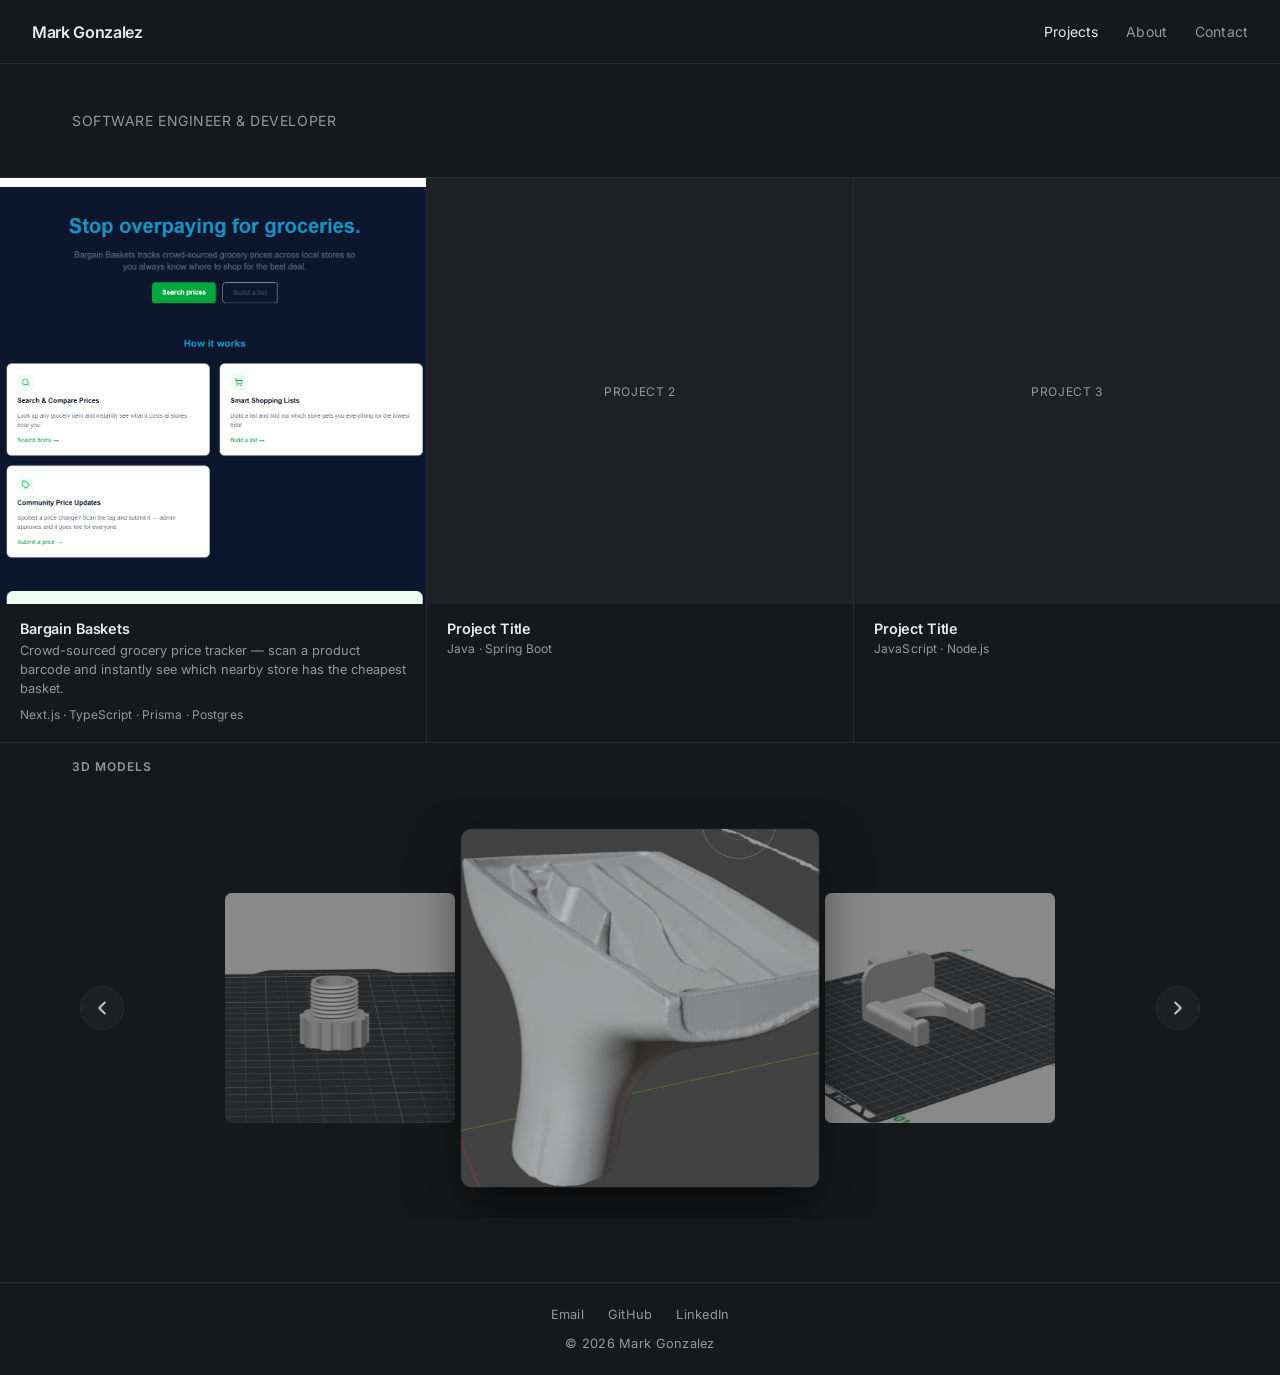
<file: index.html>
<!doctype html>
<html lang="en">
  <head>
    <meta charset="UTF-8" />
    <meta name="viewport" content="width=device-width, initial-scale=1.0" />
    <title>Mark Gonzalez</title>
    <link rel="stylesheet" href="css/style.css" />
  </head>
  <body>
    <header class="site-header">
      <a href="index.html" class="logo">Mark Gonzalez</a>
      <nav class="nav">
        <a href="index.html" class="nav-link active">Projects</a>
        <a href="about.html" class="nav-link">About</a>
        <a href="contact.html" class="nav-link">Contact</a>
      </nav>
    </header>

    <main>
      <section class="hero">
        <p class="hero-tagline">Software Engineer &amp; Developer</p>
      </section>

      <section class="projects-grid" id="projects">
        <!-- Project cards — replace src, title, description, and href with your real projects -->
        <article class="project-card">
          <a
            href="https://bargain-baskets.vercel.app/"
            class="card-link"
            target="_blank"
            rel="noopener">
            <div class="card-thumb">
              <img
                src="projects/bargain-baskets.png"
                alt="Bargain Baskets home page" />
            </div>
            <div class="card-info">
              <h2 class="card-title">Bargain Baskets</h2>
              <p class="card-desc">
                Crowd-sourced grocery price tracker — scan a product barcode and
                instantly see which nearby store has the cheapest basket.
              </p>
              <p class="card-tags">
                Next.js &middot; TypeScript &middot; Prisma &middot; Postgres
              </p>
            </div>
          </a>
        </article>

        <article class="project-card">
          <a href="#" class="card-link">
            <div class="card-thumb placeholder-thumb">
              <span class="thumb-label">Project 2</span>
            </div>
            <div class="card-info">
              <h2 class="card-title">Project Title</h2>
              <p class="card-tags">Java &middot; Spring Boot</p>
            </div>
          </a>
        </article>

        <article class="project-card">
          <a href="#" class="card-link">
            <div class="card-thumb placeholder-thumb">
              <span class="thumb-label">Project 3</span>
            </div>
            <div class="card-info">
              <h2 class="card-title">Project Title</h2>
              <p class="card-tags">JavaScript &middot; Node.js</p>
            </div>
          </a>
        </article>
      </section>

      <!-- ── 3D Models Carousel ────────────────────────────── -->
      <!-- Hidden until screenshots exist. Add files to projects/3d-models/
           and list their filenames in the MODELS array in js/main.js. -->
      <section class="models-section" id="modelsSection">
        <h2 class="models-heading">3D Models</h2>
        <div class="carousel" id="modelCarousel">
          <button
            type="button"
            class="carousel-arrow prev"
            id="carouselPrev"
            aria-label="Previous 3D model">
            <svg
              viewBox="0 0 24 24"
              width="22"
              height="22"
              fill="none"
              stroke="currentColor"
              stroke-width="2"
              stroke-linecap="round"
              stroke-linejoin="round">
              <path d="M15 18l-6-6 6-6" />
            </svg>
          </button>
          <div class="carousel-track" id="carouselTrack"></div>
          <button
            type="button"
            class="carousel-arrow next"
            id="carouselNext"
            aria-label="Next 3D model">
            <svg
              viewBox="0 0 24 24"
              width="22"
              height="22"
              fill="none"
              stroke="currentColor"
              stroke-width="2"
              stroke-linecap="round"
              stroke-linejoin="round">
              <path d="M9 18l6-6-6-6" />
            </svg>
          </button>
        </div>
      </section>
    </main>

    <footer class="site-footer">
      <div class="footer-links">
        <a href="mailto:ma132944@ucf.edu" class="footer-link">Email</a>
        <a
          href="https://github.com/spulsion"
          target="_blank"
          rel="noopener"
          class="footer-link"
          >GitHub</a
        >
        <a
          href="https://www.linkedin.com/in/mark-gonzalezz32133/"
          target="_blank"
          rel="noopener"
          class="footer-link"
          >LinkedIn</a
        >
      </div>
      <p>&copy; <span id="year"></span> Mark Gonzalez</p>
    </footer>

    <script src="js/main.js"></script>
  </body>
</html>
</file>
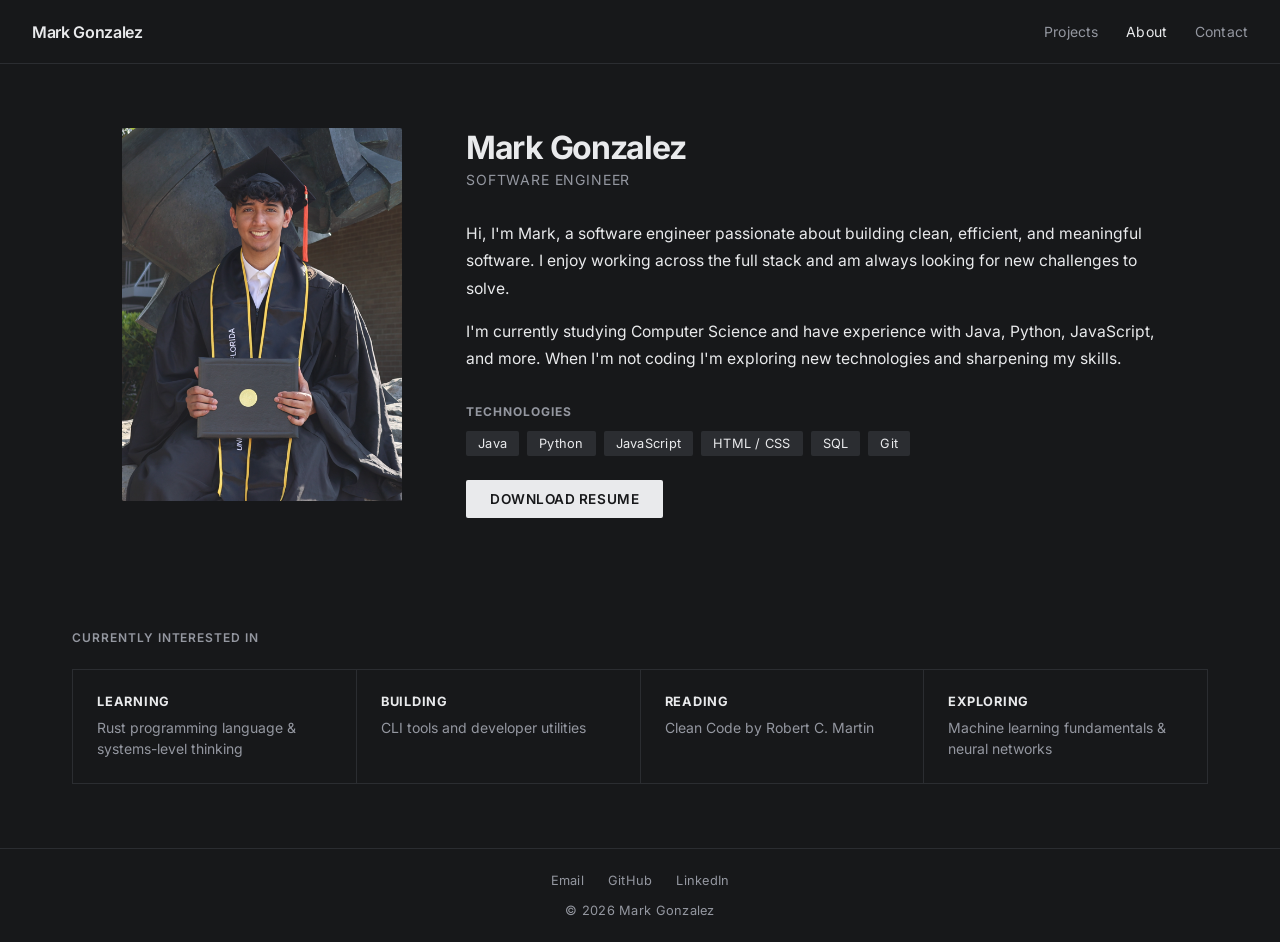
<file: about.html>
<!doctype html>
<html lang="en">
  <head>
    <meta charset="UTF-8" />
    <meta name="viewport" content="width=device-width, initial-scale=1.0" />
    <title>About — Mark Gonzalez</title>
    <link rel="stylesheet" href="css/style.css" />
  </head>
  <body>
    <header class="site-header">
      <a href="index.html" class="logo">Mark Gonzalez</a>
      <nav class="nav">
        <a href="index.html" class="nav-link">Projects</a>
        <a href="about.html" class="nav-link active">About</a>
        <a href="contact.html" class="nav-link">Contact</a>
      </nav>
    </header>

    <main class="about-main">
      <div class="about-grid">
        <div class="about-photo-col">
          <div class="about-photo">
            <img src="images/mark.png" alt="Mark Gonzalez" />
          </div>
        </div>
        <div class="about-text-col">
          <h1 class="about-name">Mark Gonzalez</h1>
          <p class="about-role">Software Engineer</p>
          <div class="about-bio">
            <p>
              Hi, I'm Mark, a software engineer passionate about building
              clean, efficient, and meaningful software. I enjoy working across
              the full stack and am always looking for new challenges to solve.
            </p>
            <p>
              I'm currently studying Computer Science and have experience with
              Java, Python, JavaScript, and more. When I'm not coding I'm
              exploring new technologies and sharpening my skills.
            </p>
          </div>
          <div class="about-skills">
            <h3 class="skills-heading">Technologies</h3>
            <ul class="skills-list">
              <li>Java</li>
              <li>Python</li>
              <li>JavaScript</li>
              <li>HTML / CSS</li>
              <li>SQL</li>
              <li>Git</li>
            </ul>
          </div>
          <a href="#" class="btn" download>Download Resume</a>
        </div>
      </div>
    </main>

    <!-- ── Currently Interested In ───────────────────────── -->
    <section class="interests-section">
      <h2 class="interests-heading">Currently Interested In</h2>
      <div class="interests-grid">
        <div class="interest-card">
          <h3 class="interest-title">Learning</h3>
          <p class="interest-desc">
            Rust programming language &amp; systems-level thinking
          </p>
        </div>

        <div class="interest-card">
          <h3 class="interest-title">Building</h3>
          <p class="interest-desc">CLI tools and developer utilities</p>
        </div>

        <div class="interest-card">
          <h3 class="interest-title">Reading</h3>
          <p class="interest-desc">Clean Code by Robert C. Martin</p>
        </div>

        <div class="interest-card">
          <h3 class="interest-title">Exploring</h3>
          <p class="interest-desc">
            Machine learning fundamentals &amp; neural networks
          </p>
        </div>
      </div>
    </section>

    <footer class="site-footer">
      <div class="footer-links">
        <a href="mailto:ma132944@ucf.edu" class="footer-link">Email</a>
        <a
          href="https://github.com/spulsion"
          target="_blank"
          rel="noopener"
          class="footer-link"
          >GitHub</a
        >
        <a
          href="https://www.linkedin.com/in/mark-gonzalezz32133/"
          target="_blank"
          rel="noopener"
          class="footer-link"
          >LinkedIn</a
        >
      </div>
      <p>&copy; <span id="year"></span> Mark Gonzalez</p>
    </footer>

    <script src="js/main.js"></script>
  </body>
</html>
</file>
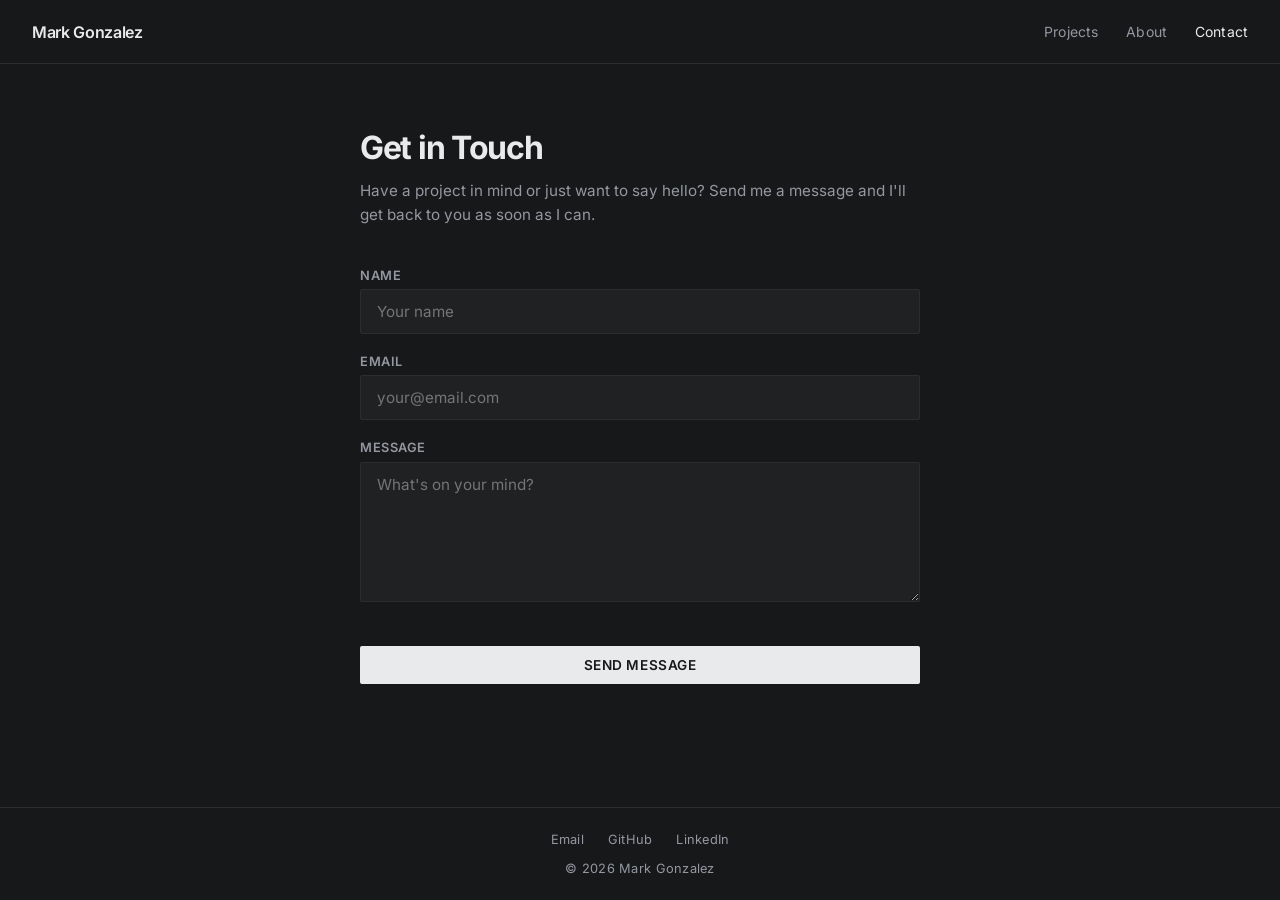
<file: contact.html>
<!doctype html>
<html lang="en">
  <head>
    <meta charset="UTF-8" />
    <meta name="viewport" content="width=device-width, initial-scale=1.0" />
    <title>Contact — Mark Gonzalez</title>
    <link rel="stylesheet" href="css/style.css" />
  </head>
  <body>
    <header class="site-header">
      <a href="index.html" class="logo">Mark Gonzalez</a>
      <nav class="nav">
        <a href="index.html" class="nav-link">Projects</a>
        <a href="about.html" class="nav-link">About</a>
        <a href="contact.html" class="nav-link active">Contact</a>
      </nav>
    </header>

    <main class="contact-main">
      <div class="contact-inner">
        <h1 class="contact-heading">Get in Touch</h1>
        <p class="contact-sub">
          Have a project in mind or just want to say hello? Send me a message
          and I'll get back to you as soon as I can.
        </p>

        <form class="contact-form" id="contactForm" novalidate>
          <div class="form-group">
            <label for="name">Name</label>
            <input
              type="text"
              id="name"
              name="name"
              placeholder="Your name"
              required />
          </div>
          <div class="form-group">
            <label for="email">Email</label>
            <input
              type="email"
              id="email"
              name="email"
              placeholder="your@email.com"
              required />
          </div>
          <div class="form-group">
            <label for="message">Message</label>
            <textarea
              id="message"
              name="message"
              rows="6"
              placeholder="What's on your mind?"
              required></textarea>
          </div>
          <button type="submit" class="btn">Send Message</button>
          <p class="form-status" id="formStatus" aria-live="polite"></p>
        </form>

      </div>
    </main>

    <footer class="site-footer">
      <div class="footer-links">
        <a href="mailto:ma132944@ucf.edu" class="footer-link">Email</a>
        <a
          href="https://github.com/spulsion"
          target="_blank"
          rel="noopener"
          class="footer-link"
          >GitHub</a
        >
        <a
          href="https://www.linkedin.com/in/mark-gonzalezz32133/"
          target="_blank"
          rel="noopener"
          class="footer-link"
          >LinkedIn</a
        >
      </div>
      <p>&copy; <span id="year"></span> Mark Gonzalez</p>
    </footer>

    <script src="js/main.js"></script>
  </body>
</html>
</file>
<file: css/style.css>
/* ── Fonts (self-hosted Inter) ────────────────────────────── */
@font-face {
  font-family: "Inter";
  font-style: normal;
  font-weight: 400;
  font-display: swap;
  src: url("../fonts/inter-400.woff2") format("woff2");
}
@font-face {
  font-family: "Inter";
  font-style: normal;
  font-weight: 600;
  font-display: swap;
  src: url("../fonts/inter-600.woff2") format("woff2");
}
@font-face {
  font-family: "Inter";
  font-style: normal;
  font-weight: 700;
  font-display: swap;
  src: url("../fonts/inter-700.woff2") format("woff2");
}

/* ── Reset & Base ─────────────────────────────────────────── */
*,
*::before,
*::after {
  box-sizing: border-box;
  margin: 0;
  padding: 0;
}

:root {
  --bg: #17181a;
  --surface: #1f2123;
  --text: #e9eaec;
  --text-muted: #9497a0;
  --accent: #f2f3f5;
  --border: #2b2d31;
  --card-hover: #26282b;
  --font: "Inter", system-ui, -apple-system, sans-serif;
  --header-h: 64px;
}

html {
  font-size: 16px;
  scroll-behavior: smooth;
}

body {
  font-family: var(--font);
  background: var(--bg);
  color: var(--text);
  min-height: 100vh;
  display: flex;
  flex-direction: column;
  -webkit-font-smoothing: antialiased;
}

a {
  color: inherit;
  text-decoration: none;
}
ul {
  list-style: none;
}
img {
  display: block;
  width: 100%;
  height: 100%;
  object-fit: cover;
}

/* ── Header ───────────────────────────────────────────────── */
.site-header {
  position: sticky;
  top: 0;
  z-index: 100;
  height: var(--header-h);
  background: var(--bg);
  border-bottom: 1px solid var(--border);
  display: flex;
  align-items: center;
  padding: 0 2rem;
  gap: 2rem;
}

.logo {
  font-size: 1rem;
  font-weight: 600;
  letter-spacing: -0.02em;
  white-space: nowrap;
  margin-right: auto;
}

.nav {
  display: flex;
  gap: 1.75rem;
}

.nav-link {
  font-size: 0.875rem;
  color: var(--text-muted);
  transition: color 0.15s;
  letter-spacing: 0.01em;
}

.nav-link:hover,
.nav-link.active {
  color: var(--text);
}

/* ── Hero ─────────────────────────────────────────────────── */
.hero {
  padding: 3rem 2rem 1.5rem;
  max-width: 1200px;
  margin: 0 auto;
  width: 100%;
}

.hero-tagline {
  font-size: 0.875rem;
  color: var(--text-muted);
  letter-spacing: 0.04em;
  text-transform: uppercase;
}

/* ── Projects Grid ────────────────────────────────────────── */
.projects-grid {
  display: grid;
  grid-template-columns: repeat(auto-fit, minmax(280px, 1fr));
  gap: 1px;
  background: var(--border);
  border-top: 1px solid var(--border);
  border-bottom: 1px solid var(--border);
  margin-top: 1.5rem;
}

.project-card {
  background: var(--bg);
  transition: background 0.15s;
}

.project-card:hover {
  background: var(--card-hover);
}

.card-link {
  display: block;
  padding: 0;
}

.card-thumb {
  width: 100%;
  aspect-ratio: 1 / 1;
  overflow: hidden;
  background: var(--border);
}

.placeholder-thumb {
  display: flex;
  align-items: center;
  justify-content: center;
  background: var(--surface);
}

.thumb-label {
  font-size: 0.75rem;
  color: var(--text-muted);
  letter-spacing: 0.05em;
  text-transform: uppercase;
}

.card-info {
  padding: 1rem 1.25rem 1.25rem;
}

.card-title {
  font-size: 0.9rem;
  font-weight: 600;
  letter-spacing: -0.01em;
  margin-bottom: 0.25rem;
}

.card-desc {
  font-size: 0.8rem;
  color: var(--text-muted);
  line-height: 1.5;
  margin-bottom: 0.5rem;
}

.card-tags {
  font-size: 0.75rem;
  color: var(--text-muted);
  letter-spacing: 0.01em;
}

/* ── Interests ────────────────────────────────────────────── */
.interests-section {
  max-width: 1200px;
  margin: 0 auto;
  padding: 3rem 2rem 4rem;
}

.interests-heading {
  font-size: 0.75rem;
  font-weight: 600;
  text-transform: uppercase;
  letter-spacing: 0.08em;
  color: var(--text-muted);
  margin-bottom: 1.5rem;
}

.interests-grid {
  display: grid;
  grid-template-columns: repeat(4, 1fr); /* always a single row of four */
  gap: 1px;
  background: var(--border);
  border: 1px solid var(--border);
}

.interest-card {
  background: var(--bg);
  padding: 1.5rem;
  min-width: 0; /* let the four columns stay equal instead of stretching to text */
  display: flex;
  flex-direction: column;
  gap: 0.5rem;
  transition: background 0.15s;
}

.interest-card:hover {
  background: var(--card-hover);
}

.interest-title {
  font-size: 0.8rem;
  font-weight: 700;
  text-transform: uppercase;
  letter-spacing: 0.06em;
}

.interest-desc {
  font-size: 0.875rem;
  color: var(--text-muted);
  line-height: 1.5;
}

/* ── About ────────────────────────────────────────────────── */
.about-main {
  padding: 4rem 2rem;
  max-width: 1100px;
  margin: 0 auto;
  width: 100%;
}

.about-grid {
  display: grid;
  grid-template-columns: 280px 1fr;
  gap: 4rem;
  align-items: start;
}

.about-photo {
  width: 100%;
  aspect-ratio: 3 / 4;
  background: var(--surface);
  border-radius: 2px;
  overflow: hidden;
}

.placeholder-photo {
  display: flex;
  align-items: center;
  justify-content: center;
}

.placeholder-photo span {
  font-size: 0.75rem;
  color: var(--text-muted);
  letter-spacing: 0.05em;
  text-transform: uppercase;
}

.about-name {
  font-size: 2rem;
  font-weight: 700;
  letter-spacing: -0.04em;
  margin-bottom: 0.25rem;
}

.about-role {
  font-size: 0.875rem;
  color: var(--text-muted);
  text-transform: uppercase;
  letter-spacing: 0.06em;
  margin-bottom: 2rem;
}

.about-bio p {
  font-size: 0.975rem;
  line-height: 1.75;
  color: var(--text);
  margin-bottom: 1rem;
}

.skills-heading {
  font-size: 0.75rem;
  text-transform: uppercase;
  letter-spacing: 0.08em;
  color: var(--text-muted);
  margin: 2rem 0 0.75rem;
}

.skills-list {
  display: flex;
  flex-wrap: wrap;
  gap: 0.5rem;
}

.skills-list li {
  font-size: 0.8rem;
  background: var(--border);
  padding: 0.3rem 0.75rem;
  border-radius: 2px;
  letter-spacing: 0.02em;
}

/* ── Contact ──────────────────────────────────────────────── */
.contact-main {
  flex: 1;
  padding: 4rem 2rem;
  display: flex;
  align-items: flex-start;
  justify-content: center;
}

.contact-inner {
  width: 100%;
  max-width: 560px;
}

.contact-heading {
  font-size: 2rem;
  font-weight: 700;
  letter-spacing: -0.04em;
  margin-bottom: 0.75rem;
}

.contact-sub {
  font-size: 0.95rem;
  color: var(--text-muted);
  line-height: 1.6;
  margin-bottom: 2.5rem;
}

.contact-form {
  display: flex;
  flex-direction: column;
  gap: 1.25rem;
}

.form-group {
  display: flex;
  flex-direction: column;
  gap: 0.4rem;
}

.form-group label {
  font-size: 0.8rem;
  font-weight: 600;
  letter-spacing: 0.04em;
  text-transform: uppercase;
  color: var(--text-muted);
}

.form-group input,
.form-group textarea {
  font-family: var(--font);
  font-size: 0.95rem;
  padding: 0.75rem 1rem;
  border: 1px solid var(--border);
  border-radius: 2px;
  background: var(--surface);
  color: var(--text);
  outline: none;
  transition: border-color 0.15s;
  resize: vertical;
}

.form-group input:focus,
.form-group textarea:focus {
  border-color: var(--text);
}

.form-status {
  font-size: 0.85rem;
  color: var(--text-muted);
  min-height: 1.2em;
}

/* ── Shared Button ────────────────────────────────────────── */
.btn {
  display: inline-block;
  margin-top: 1.5rem;
  padding: 0.7rem 1.5rem;
  background: var(--text);
  color: var(--bg);
  font-family: var(--font);
  font-size: 0.85rem;
  font-weight: 600;
  letter-spacing: 0.04em;
  text-transform: uppercase;
  border: none;
  border-radius: 2px;
  cursor: pointer;
  transition: opacity 0.15s;
}

.btn:hover {
  opacity: 0.8;
}

/* ── 3D Models Carousel ───────────────────────────────────── */
.models-section {
  display: none; /* revealed by JS only when screenshots are present */
  max-width: 1200px;
  margin: 0 auto;
  padding: 1rem 2rem 4rem;
  width: 100%;
}

.models-heading {
  font-size: 0.75rem;
  font-weight: 600;
  text-transform: uppercase;
  letter-spacing: 0.08em;
  color: var(--text-muted);
  margin-bottom: 1.5rem;
}

.carousel {
  position: relative;
  overflow: hidden;
  width: 100%;
  height: 420px;
}

/* Slides are absolutely stacked; JS positions them in a circular coverflow. */
.carousel-slide {
  position: absolute;
  top: 50%;
  left: 50%;
  width: 320px;
  transform: translate(-50%, -50%);
  transition:
    transform 0.7s cubic-bezier(0.4, 0, 0.2, 1),
    opacity 0.7s ease;
  will-change: transform, opacity;
}

.slide-inner {
  border-radius: 10px;
  overflow: hidden;
  background: var(--surface);
  transition: box-shadow 0.7s ease;
}

.carousel-slide img {
  width: 100%;
  height: 320px;
  object-fit: cover;
  display: block;
}

/* JS scales the focused slide up; the shadow makes the focus unmistakable. */
.carousel-slide.is-active .slide-inner {
  box-shadow: 0 20px 45px rgba(0, 0, 0, 0.55);
}

/* Prev / next controls */
.carousel-arrow {
  position: absolute;
  top: 50%;
  transform: translateY(-50%);
  z-index: 40;
  width: 44px;
  height: 44px;
  display: flex;
  align-items: center;
  justify-content: center;
  border-radius: 50%;
  border: 1px solid var(--border);
  background: var(--surface);
  color: var(--text);
  cursor: pointer;
  opacity: 0.85;
  transition:
    opacity 0.15s,
    background 0.15s;
}

.carousel-arrow:hover {
  opacity: 1;
  background: var(--card-hover);
}

.carousel-arrow.prev {
  left: 0.5rem;
}

.carousel-arrow.next {
  right: 0.5rem;
}

@media (max-width: 480px) {
  .carousel {
    height: 320px;
  }
  .carousel-slide {
    width: 220px;
  }
  .carousel-slide img {
    height: 220px;
  }
}

/* ── Footer ───────────────────────────────────────────────── */
.site-footer {
  margin-top: auto; /* pin footer to the bottom regardless of page length */
  border-top: 1px solid var(--border);
  padding: 1.5rem 2rem;
  text-align: center;
  font-size: 0.8rem;
  color: var(--text-muted);
  letter-spacing: 0.02em;
}

.footer-links {
  display: flex;
  justify-content: center;
  flex-wrap: wrap;
  gap: 1.5rem;
  margin-bottom: 0.9rem;
}

.footer-link {
  color: var(--text-muted);
  transition: color 0.15s;
}

.footer-link:hover {
  color: var(--text);
}

/* ── Responsive ───────────────────────────────────────────── */
@media (max-width: 768px) {
  .site-header {
    padding: 0 1rem;
    gap: 1rem;
  }
  .logo {
    font-size: 0.9rem;
  }
  .nav {
    gap: 1rem;
  }

  .about-grid {
    grid-template-columns: 1fr;
    gap: 2rem;
  }

  .about-photo {
    max-width: 220px;
  }

  .projects-grid {
    grid-template-columns: repeat(auto-fill, minmax(160px, 1fr));
  }
}

@media (max-width: 480px) {
  .nav {
    gap: 0.75rem;
  }
  .about-main,
  .contact-main {
    padding: 2rem 1rem;
  }
  .hero {
    padding: 2rem 1rem 1rem;
  }
  /* Four thin columns get cramped on phones — drop to a 2x2. */
  .interests-grid {
    grid-template-columns: repeat(2, 1fr);
  }
}
</file>
